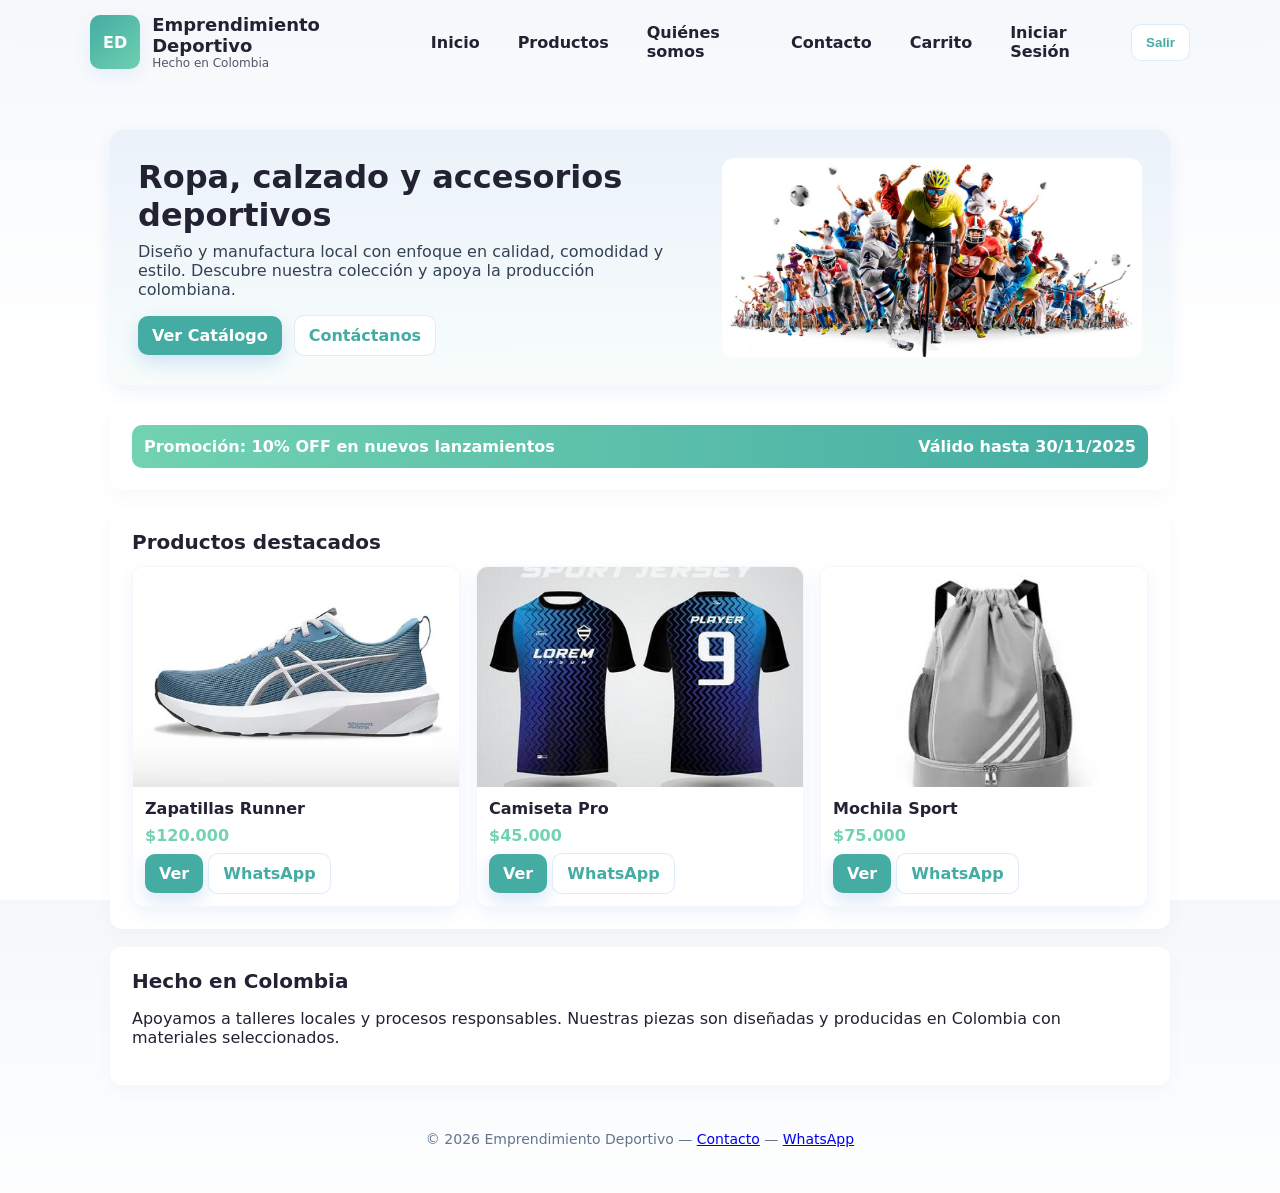
<file: index.html>
<!doctype html>
<html lang="es">
<head>
  <meta charset="utf-8">
  <meta name="viewport" content="width=device-width,initial-scale=1">
  <title>Inicio — Emprendimiento Deportivo</title>
  <link rel="stylesheet" href="styles_high.css">
</head>
<body>
  <header class="header">
    <div class="container header-inner">
      <div class="brand">
        <div class="logo" aria-hidden="true">ED</div>
        <div>
          <div class="site-title">Emprendimiento Deportivo</div>
          <div style="font-size:12px;color:#556">Hecho en Colombia</div>
        </div>
      </div>

      <nav class="nav" aria-label="Menú principal">
        <a href="index.html">Inicio</a>
        <a href="productos-alta.html">Productos</a>
        <a href="quienes-alta.html">Quiénes somos</a>
        <a href="contacto-alta.html">Contacto</a>
        <a href="carrito.html">Carrito</a>
        <a href="login.html">Iniciar Sesión</a>
        <button class="btn btn-ghost" onclick="logout()">Salir</button>
      </nav>
    </div>
  </header>

  <main class="container">
    <section class="hero">
      <div class="hero-left">
        <h1>Ropa, calzado y accesorios deportivos</h1>
        <p>Diseño y manufactura local con enfoque en calidad, comodidad y estilo. Descubre nuestra colección y apoya la producción colombiana.</p>
        <div class="hero-ctas">
          <a class="btn btn-primary" href="productos-alta.html">Ver Catálogo</a>
          <a class="btn btn-ghost" href="contacto-alta.html">Contáctanos</a>
        </div>
      </div>
      <div class="hero-right">
        <img src="img/imghero.jpg" alt="Imagen principal">
      </div>
    </section>

    <section class="section" aria-labelledby="promo-title" style="margin-top:18px;">
      <div class="promo" id="promo-title">
        <div>Promoción: 10% OFF en nuevos lanzamientos</div>
        <div style="font-weight:600">Válido hasta 30/11/2025</div>
      </div>
    </section>

    <section class="section" aria-labelledby="catalogo-title" style="margin-top:18px;">
      <h2 id="catalogo-title">Productos destacados</h2>
      <div class="grid">
        <!-- 3 productos de ejemplo -->
        <article class="card">
          <img src="img/prod1.jpg" alt="Zapatillas deportivas — Producto 1">
          <div class="card-body">
            <div class="card-title">Zapatillas Runner</div>
            <div class="card-price">$120.000</div>
            <div style="margin-top:auto">
              <a class="btn btn-primary" href="productos-alta.html">Ver</a>
              <a class="btn btn-ghost" href="https://wa.me/573001234567">WhatsApp</a>
            </div>
          </div>
        </article>

        <article class="card">
          <img src="img/prod2.jpg" alt="Camiseta deportiva — Producto 2">
          <div class="card-body">
            <div class="card-title">Camiseta Pro</div>
            <div class="card-price">$45.000</div>
            <div style="margin-top:auto">
              <a class="btn btn-primary" href="productos-alta.html">Ver</a>
              <a class="btn btn-ghost" href="https://wa.me/573001234567">WhatsApp</a>
            </div>
          </div>
        </article>

        <article class="card">
          <img src="img/prod3.jpg" alt="Mochila deportiva — Producto 3">
          <div class="card-body">
            <div class="card-title">Mochila Sport</div>
            <div class="card-price">$75.000</div>
            <div style="margin-top:auto">
              <a class="btn btn-primary" href="productos-alta.html">Ver</a>
              <a class="btn btn-ghost" href="https://wa.me/573001234567">WhatsApp</a>
            </div>
          </div>
        </article>
      </div>
    </section>

    <section class="section" aria-labelledby="info-title" style="margin-top:18px;">
      <h2 id="info-title">Hecho en Colombia</h2>
      <p>Apoyamos a talleres locales y procesos responsables. Nuestras piezas son diseñadas y producidas en Colombia con materiales seleccionados.</p>
    </section>

    <footer class="footer">
      <div>© <span id="year"></span> Emprendimiento Deportivo — <a href="contacto-alta.html">Contacto</a> — <a href="https://wa.me/573001234567">WhatsApp</a></div>
    </footer>
  </main>

  <script>document.getElementById('year').textContent = new Date().getFullYear();</script>
  <script>
function logout(){
  auth.signOut().then(()=>{
    window.location.href = "login.html";
  });
}
</script>
</body>
</html>
</file>
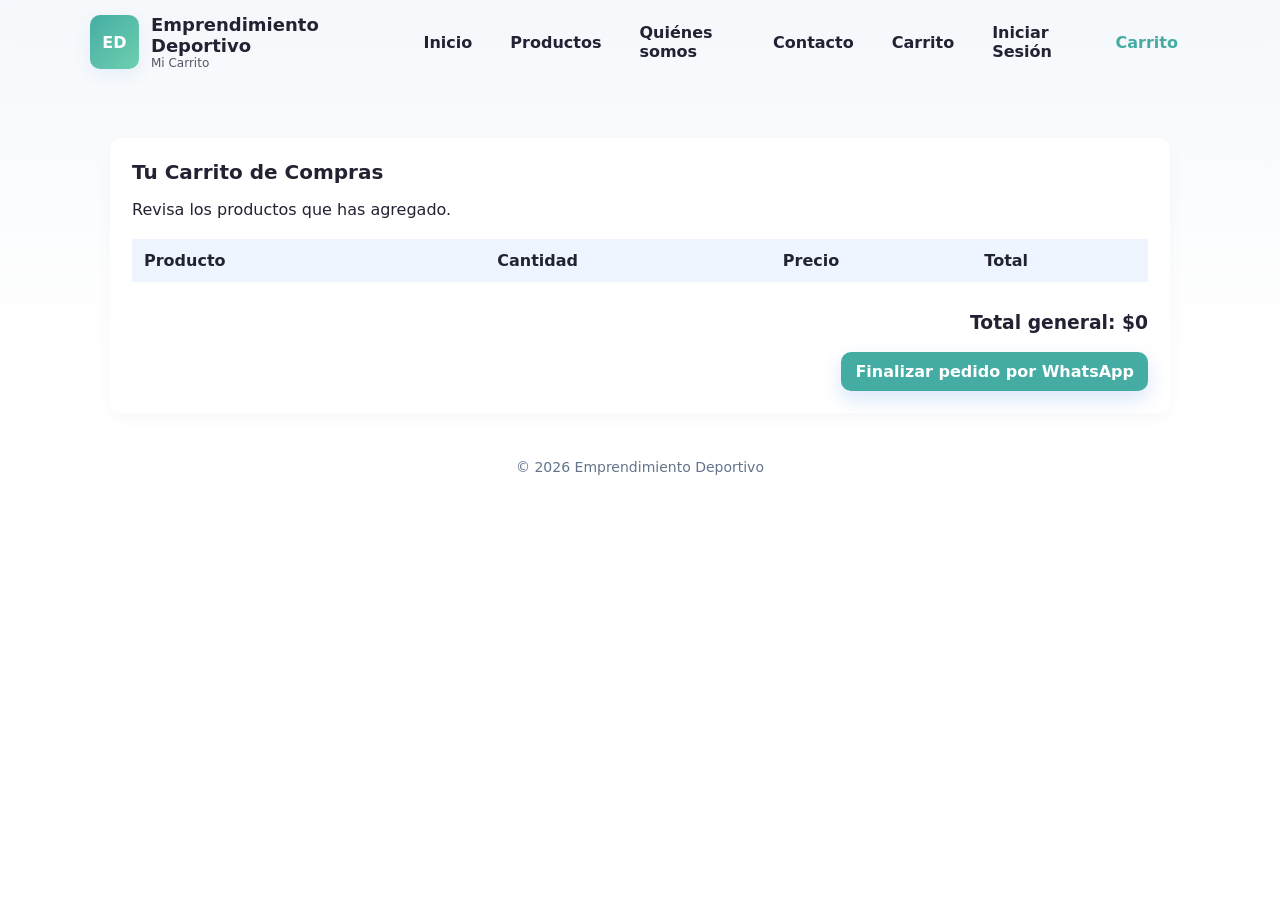
<file: carrito.html>
<!doctype html>
<html lang="es">
<head>
  <meta charset="utf-8">
  <meta name="viewport" content="width=device-width,initial-scale=1">
  <title>Carrito — Emprendimiento Deportivo</title>
  <link rel="stylesheet" href="styles_high.css">
</head>
<script src="auth-protection.js"></script>
<body>

  <!-- HEADER -->
  <header class="header">
    <div class="container header-inner">
      <div class="brand">
        <div class="logo">ED</div>
        <div>
          <div class="site-title">Emprendimiento Deportivo</div>
          <div style="font-size:12px;color:#556">Mi Carrito</div>
        </div>
      </div>

      <nav class="nav">
        <a href="index.html">Inicio</a>
        <a href="productos-alta.html">Productos</a>
        <a href="quienes-alta.html">Quiénes somos</a>
        <a href="contacto-alta.html">Contacto</a>
        <a href="carrito.html">Carrito</a>
        <a href="login.html">Iniciar Sesión</a>
        <a href="carrito.html" style="color:var(--primary); font-weight:700;">Carrito</a>
      </nav>
    </div>
  </header>

  <!-- CONTENIDO -->
  <main class="container">
    <section class="section">
      <h2>Tu Carrito de Compras</h2>
      <p>Revisa los productos que has agregado.</p>

      <!-- Tabla de productos -->
      <table style="width:100%; border-collapse:collapse; margin-top:20px;">
        <thead>
          <tr style="background:#eef5ff; text-align:left;">
            <th style="padding:12px;">Producto</th>
            <th>Cantidad</th>
            <th>Precio</th>
            <th>Total</th>
            <th></th>
          </tr>
        </thead>

        <tbody id="cart-body">
          <!-- Productos serán agregados automáticamente por JS -->
        </tbody>
      </table>

      <!-- Resumen -->
      <div style="margin-top:30px; text-align:right;">
        <h3>Total general: <span id="cart-total">$0</span></h3>
        <a class="btn btn-primary" href="https://wa.me/573001234567?text=Quiero%20hacer%20mi%20pedido">
          Finalizar pedido por WhatsApp
        </a>
      </div>
    </section>

    <footer class="footer">© <span id="year"></span> Emprendimiento Deportivo</footer>
  </main>

  <script>
    document.getElementById("year").textContent = new Date().getFullYear();

    // Carrito demo almacenado en localStorage
    let cart = JSON.parse(localStorage.getItem("cart")) || [];

    function renderCart() {
      const tbody = document.getElementById("cart-body");
      tbody.innerHTML = "";

      let total = 0;

      cart.forEach((item, i) => {
        const subtotal = item.price * item.qty;
        total += subtotal;

        tbody.innerHTML += `
          <tr style="border-bottom:1px solid #e8e8e8;">
            <td style="padding:10px 0;">${item.name}</td>
            <td><input type="number" min="1" value="${item.qty}" style="width:60px;" onchange="updateQty(${i}, this.value)"></td>
            <td>$${item.price.toLocaleString()}</td>
            <td>$${subtotal.toLocaleString()}</td>
            <td><button class="btn btn-ghost" onclick="removeItem(${i})">Eliminar</button></td>
          </tr>
        `;
      });

      document.getElementById("cart-total").textContent = "$" + total.toLocaleString();
    }

    function updateQty(index, qty) {
      cart[index].qty = parseInt(qty);
      localStorage.setItem("cart", JSON.stringify(cart));
      renderCart();
    }

    function removeItem(index) {
      cart.splice(index, 1);
      localStorage.setItem("cart", JSON.stringify(cart));
      renderCart();
    }

    renderCart();
  </script>

</body>
</html>
</file>
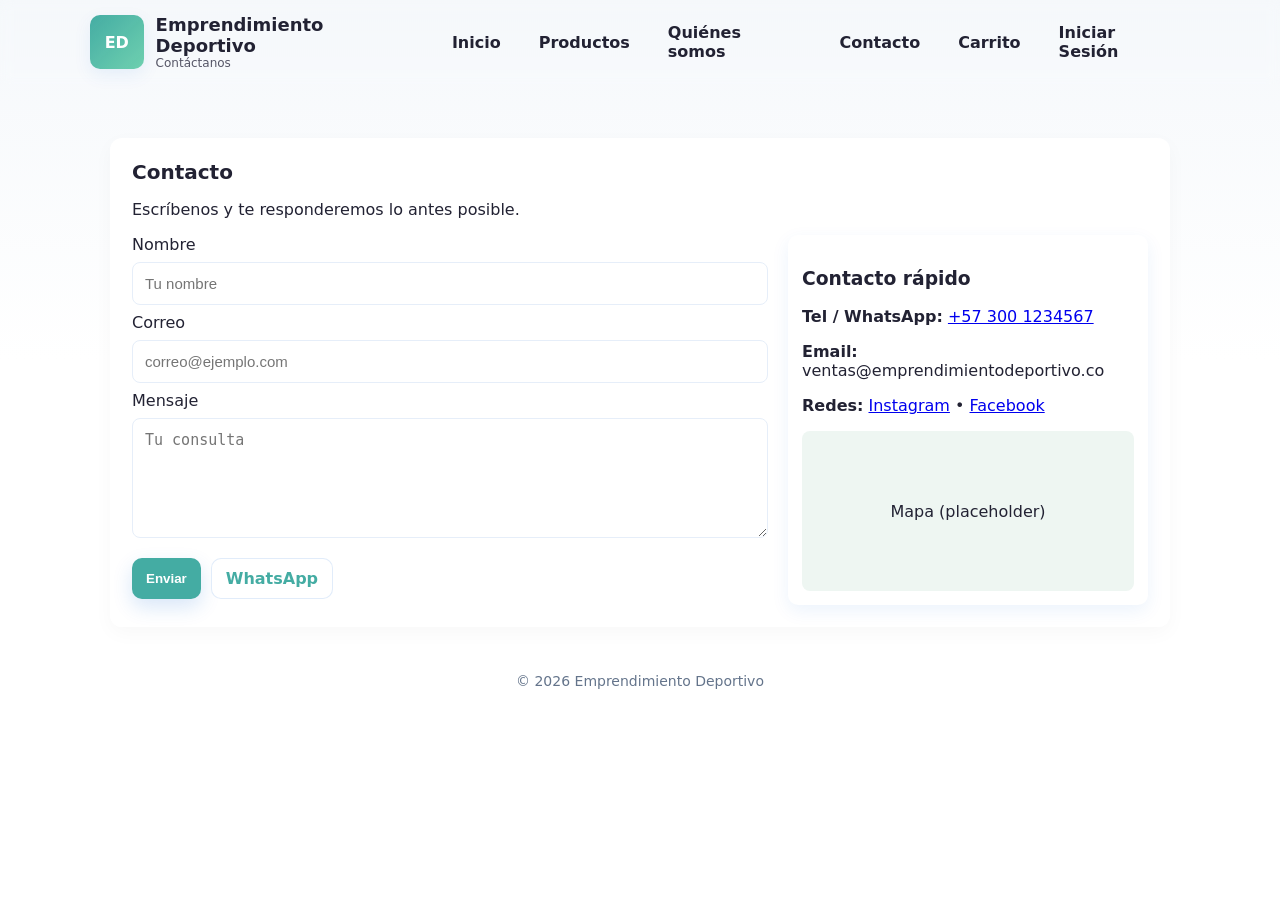
<file: contacto-alta.html>
<!doctype html>
<html lang="es">
<head>
  <meta charset="utf-8"><meta name="viewport" content="width=device-width,initial-scale=1">
  <title>Contacto — Emprendimiento Deportivo</title>
  <link rel="stylesheet" href="styles_high.css">
</head>
<script src="auth-protection.js"></script>
<body>
  <header class="header">
    <div class="container header-inner">
      <div class="brand">
        <div class="logo">ED</div>
        <div>
          <div class="site-title">Emprendimiento Deportivo</div>
          <div style="font-size:12px;color:#556">Contáctanos</div>
        </div>
      </div>

      <nav class="nav" aria-label="Menú">
        <a href="index.html">Inicio</a>
        <a href="productos-alta.html">Productos</a>
        <a href="quienes-alta.html">Quiénes somos</a>
        <a href="contacto-alta.html">Contacto</a>
        <a href="carrito.html">Carrito</a>
        <a href="login.html">Iniciar Sesión</a>
      </nav>
    </div>
  </header>

  <main class="container">
    <section class="section">
      <h2>Contacto</h2>
      <p>Escríbenos y te responderemos lo antes posible.</p>

      <div style="display:grid; grid-template-columns:1fr 360px; gap:20px; align-items:start; margin-top:12px;">
        <div class="form">
          <label>Nombre</label>
          <input class="input" id="name" placeholder="Tu nombre">
          <label>Correo</label>
          <input class="input" id="email" type="email" placeholder="correo@ejemplo.com">
          <label>Mensaje</label>
          <textarea class="input" id="message" placeholder="Tu consulta"></textarea>
          <div style="display:flex; gap:10px; margin-top:8px;">
            <button class="btn btn-primary" onclick="sendForm()">Enviar</button>
            <a class="btn btn-ghost" href="https://wa.me/573001234567">WhatsApp</a>
          </div>
        </div>

        <aside style="background:#fff; padding:14px; border-radius:10px; box-shadow:var(--shadow);">
          <h3>Contacto rápido</h3>
          <p><strong>Tel / WhatsApp:</strong> <a href="https://wa.me/573001234567">+57 300 1234567</a></p>
          <p><strong>Email:</strong> ventas@emprendimientodeportivo.co</p>
          <p><strong>Redes:</strong> <a href="#">Instagram</a> • <a href="#">Facebook</a></p>
          <div style="margin-top:12px; height:160px; background:#eef6f2; border-radius:8px; display:flex; align-items:center; justify-content:center;">Mapa (placeholder)</div>
        </aside>
      </div>
    </section>

    <footer class="footer">© <span id="y3"></span> Emprendimiento Deportivo</footer>
  </main>

  <script>
    document.getElementById('y3').textContent = new Date().getFullYear();
    function sendForm(){
      const name = document.getElementById('name').value.trim();
      const email = document.getElementById('email').value.trim();
      const msg = document.getElementById('message').value.trim();
      if(!name||!email||!msg){ alert('Por favor completa todos los campos'); return; }
      // aquí podrías conectar con un endpoint o enviar por correo
      alert('Mensaje enviado (simulado). Gracias, ' + name + '!');
      document.getElementById('name').value=''; document.getElementById('email').value=''; document.getElementById('message').value='';
    }
  </script>
</body>
</html>
</file>
<file: styles_high.css>
:root{
  --bg:#ffffff;
  --primary:#44aca3;    /* azul deportivo */
  --accent:#0fb37a96;     /* verde */
  --muted:#f5f8fb;
  --card:#ffffff;
  --text:#223;
  --radius:14px;
  --maxw:1100px;
  --shadow: 0 6px 18px rgba(11,99,214,0.08);
  --glass: rgba(255,255,255,0.6);
  --gap:18px;
  font-size:16px;
}
*{box-sizing:border-box}
html,body{height:100%}
body{
  margin:0; font-family: Inter, system-ui, -apple-system, "Segoe UI", Roboto, "Helvetica Neue", Arial;
  color:var(--text); background:linear-gradient(180deg,var(--muted),#fff 40%);
  -webkit-font-smoothing:antialiased; -moz-osx-font-smoothing:grayscale;
}
.container{max-width:var(--maxw); margin:0 auto; padding:28px 20px;}
.header{
  background:transparent; position:sticky; top:0; z-index:50;
  backdrop-filter:blur(6px);
}
.header-inner{display:flex; align-items:center; justify-content:space-between; gap:12px; padding:14px 0;}
.brand{display:flex; align-items:center; gap:12px;}
.logo{
  width:54px; height:54px; border-radius:10px; background:linear-gradient(135deg,var(--primary),var(--accent));
  display:flex; align-items:center; justify-content:center; color:#fff; font-weight:800; box-shadow:var(--shadow);
}
.site-title{font-weight:700; font-size:18px;}
.nav{display:flex; gap:14px; align-items:center;}
.nav a{color:var(--text); text-decoration:none; font-weight:600; padding:8px 12px; border-radius:10px;}
.nav a:hover{background:rgba(11,99,214,0.06); color:var(--primary);}

/* HERO */
.hero{
  display:grid; grid-template-columns:1fr 420px; gap:34px; align-items:center; margin-top:18px;
  padding:28px; background:linear-gradient(180deg, rgba(11,99,214,0.06), rgba(15,179,122,0.03));
  border-radius:var(--radius); box-shadow:var(--shadow);
}
.hero-left h1{font-size:32px; margin:0 0 8px}
.hero-left p{margin:0 0 16px; color:#334155}
.hero-ctas{display:flex; gap:12px; align-items:center;}
.btn{display:inline-flex; align-items:center; gap:10px; padding:10px 14px; border-radius:10px;
     text-decoration:none; font-weight:700; cursor:pointer; border:0;}
.btn-primary{background:var(--primary); color:#fff; box-shadow:0 8px 20px rgba(11,99,214,0.16);}
.btn-ghost{background:#fff; border:1px solid rgba(11,99,214,0.12); color:var(--primary);}

/* Hero image box */
.hero-right img{width:100%; height:auto; border-radius:12px; display:block; object-fit:cover}

/* Sections */
.section{margin-top:26px; padding:22px; background:linear-gradient(180deg,#fff, #fff); border-radius:12px; box-shadow: 0 6px 20px rgba(20,30,40,0.03);}
.section h2{margin:0 0 12px; font-size:20px}
.promo{display:flex; align-items:center; justify-content:space-between; gap:12px; padding:12px; border-radius:10px; background:linear-gradient(90deg,var(--accent),var(--primary)); color:#fff; font-weight:700;}

/* Grid catálogo (productos) */
.grid{display:grid; grid-template-columns:repeat(3,1fr); gap:16px}
.card{background:var(--card); border-radius:12px; overflow:hidden; box-shadow:var(--shadow); border:1px solid rgba(15,15,15,0.03); display:flex; flex-direction:column;}
.card img{width:100%; height:220px; object-fit:cover; display:block}
.card-body{padding:12px; display:flex; flex-direction:column; gap:8px}
.card-title{font-weight:700}
.card-price{color:var(--accent); font-weight:800}

/* About */
.about-grid{display:grid; grid-template-columns:1fr 1fr; gap:18px; align-items:center}
.team-photo{width:100%; height:320px; object-fit:cover; border-radius:10px;}

/* Contact form */
.form{max-width:640px}
.input, textarea{width:100%; padding:12px; border-radius:8px; border:1px solid #e6eef9; background:#fff; margin:8px 0; font-size:15px}
textarea{min-height:120px; resize:vertical}

/* Footer */
.footer{margin-top:28px; padding:18px; text-align:center; color:#64748b; font-size:14px}

/* Responsive */
@media (max-width:980px){
  .hero{grid-template-columns:1fr; text-align:center}
  .hero-right{order:-1}
  .grid{grid-template-columns:repeat(2,1fr)}
  .about-grid{grid-template-columns:1fr}
}
@media (max-width:600px){
  .grid{grid-template-columns:1fr}
  .logo{width:44px;height:44px}
  .site-title{font-size:16px}
  .hero-left h1{font-size:24px}
}
</file>
